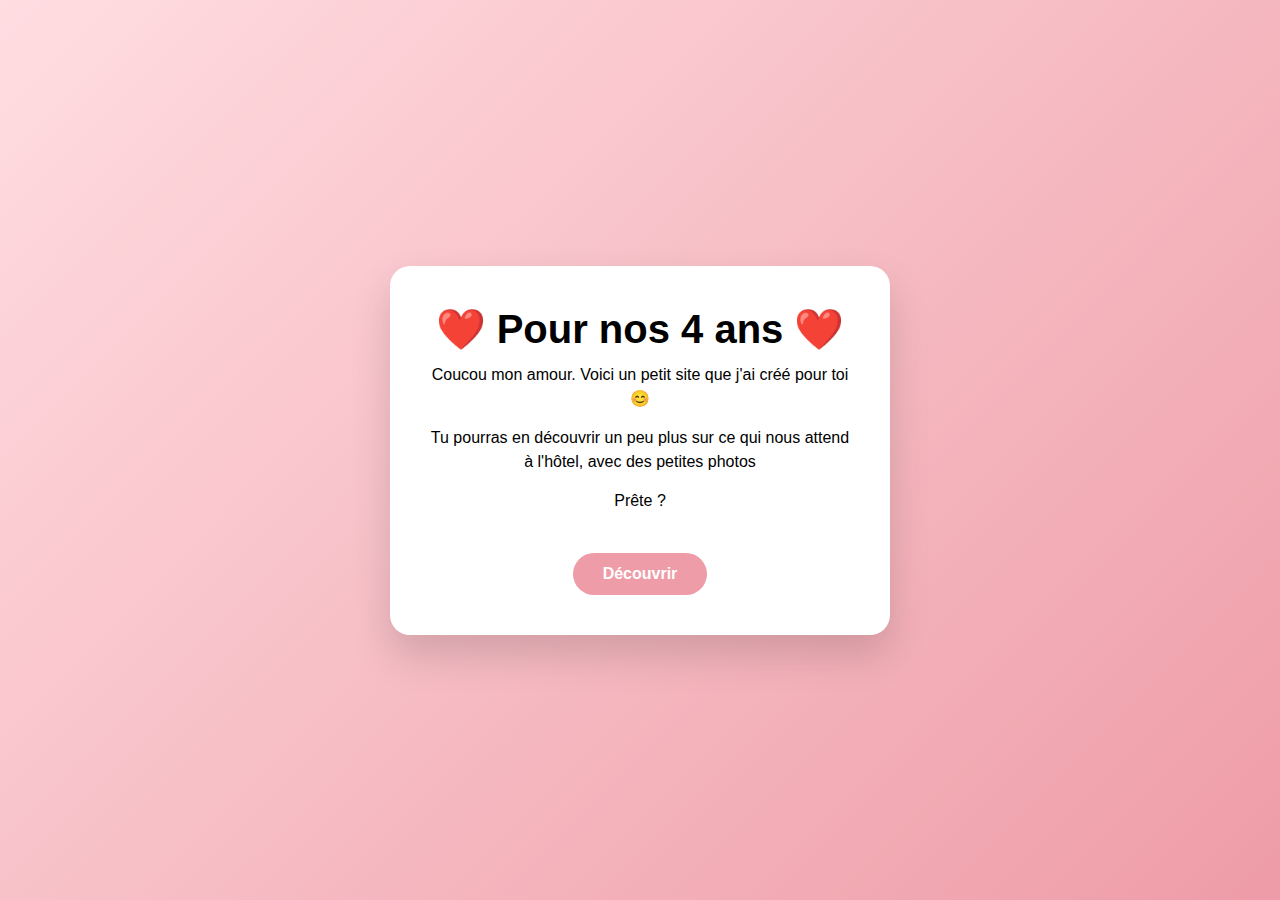
<file: index.html>
<!DOCTYPE html>
<html lang="fr">
<head>
  <meta charset="UTF-8">
  <meta name="viewport" content="width=device-width, initial-scale=1.0">
  <link rel="stylesheet" href="style.css">
  <link rel="prefetch" href="pictures.html">
  <link rel="preload" as="image" href="images/experience.jpg">
  <link rel="preload" as="image" href="images/entrée.jpg">
  <link rel="preload" as="image" href="images/intérieur1.jpg">
  <link rel="preload" as="image" href="images/intérieur2.jpg">
  <link rel="preload" as="image" href="images/extérieur.jpg">
  <link rel="preload" as="image" href="images/chambre1.jpg">
  <link rel="preload" as="image" href="images/chambre2.jpg">
  <link rel="preload" as="image" href="images/spa2.jpg">
  <link rel="preload" as="image" href="images/spa1.jpg">
  <title>❤️ Nos 4 ans ❤️</title>
</head>
<body>
  <div class="container">
    <h1>❤️ Pour nos 4 ans ❤️</h1>
    <p>Coucou mon amour. Voici un petit site que j'ai créé pour toi 😊</p>
    <p>Tu pourras en découvrir un peu plus sur ce qui nous attend à l'hôtel, avec des petites photos</p>
    <p>Prête ?</p>
    <a href="pictures.html" id="discover-btn">Découvrir</a>
  </div>
  
  <script>
    document.getElementById('discover-btn').addEventListener('click', function(e) {
      e.preventDefault();
      document.body.classList.add('fade-out');
      setTimeout(function() {
        window.location.href = 'pictures.html';
      }, 500); // Durée de l'animation en millisecondes
    });
  </script>
</body>
</html>
</file>
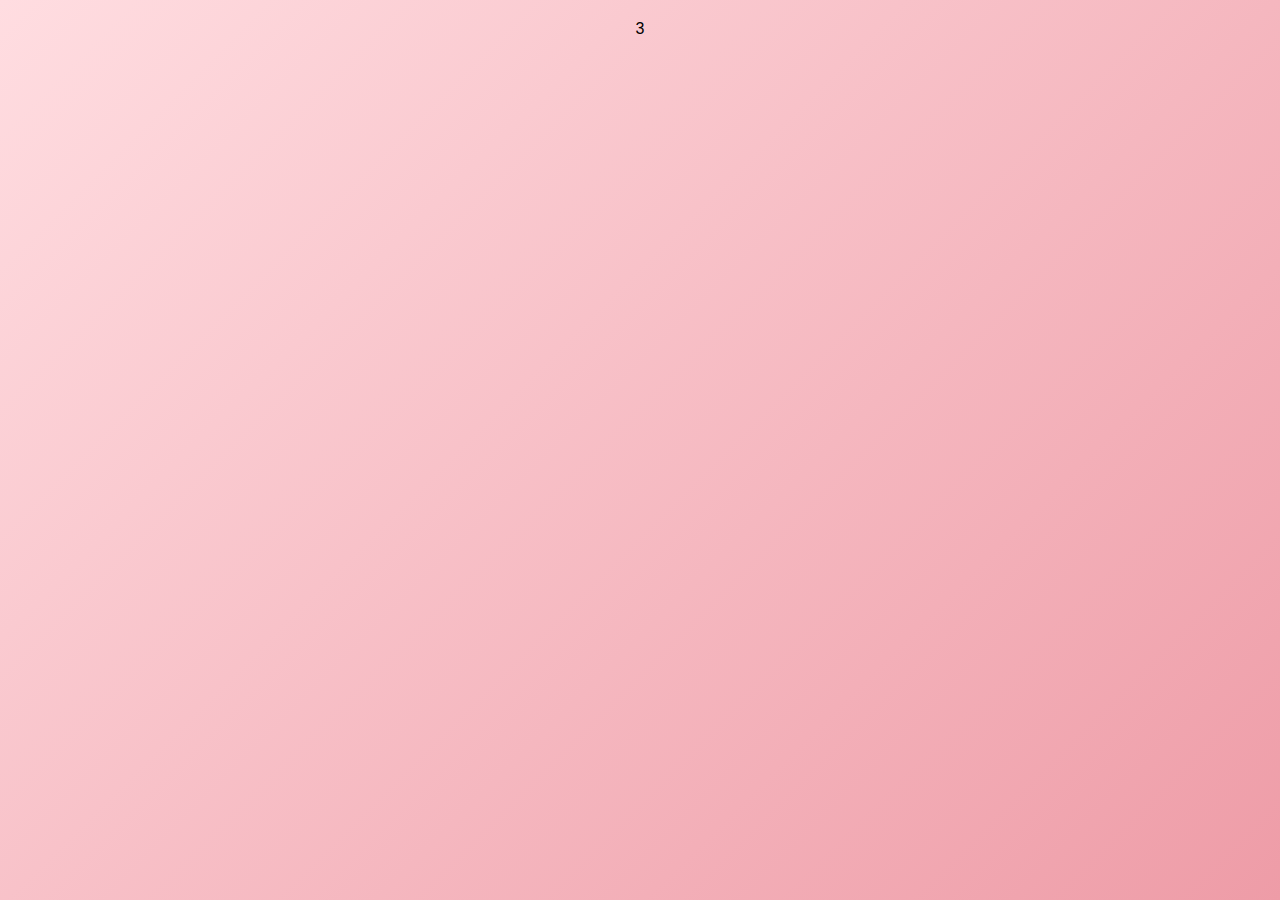
<file: countdown.html>
<!DOCTYPE html>
<html lang="fr">
<head>
  <meta charset="UTF-8">
  <title>...</title>
  <link rel="stylesheet" href="style.css">
</head>
<body>

  <div class="countdown-container">
    <span id="count">3</span>
  </div>

  <script>
    let count = 3;
    const display = document.getElementById("count");

    const interval = setInterval(() => {
      count--;
      display.textContent = count;

      if (count === 0) {
        clearInterval(interval);
        window.location.href = "pictures.html";
      }
    }, 1000);
  </script>

</body>
</html>
</file>
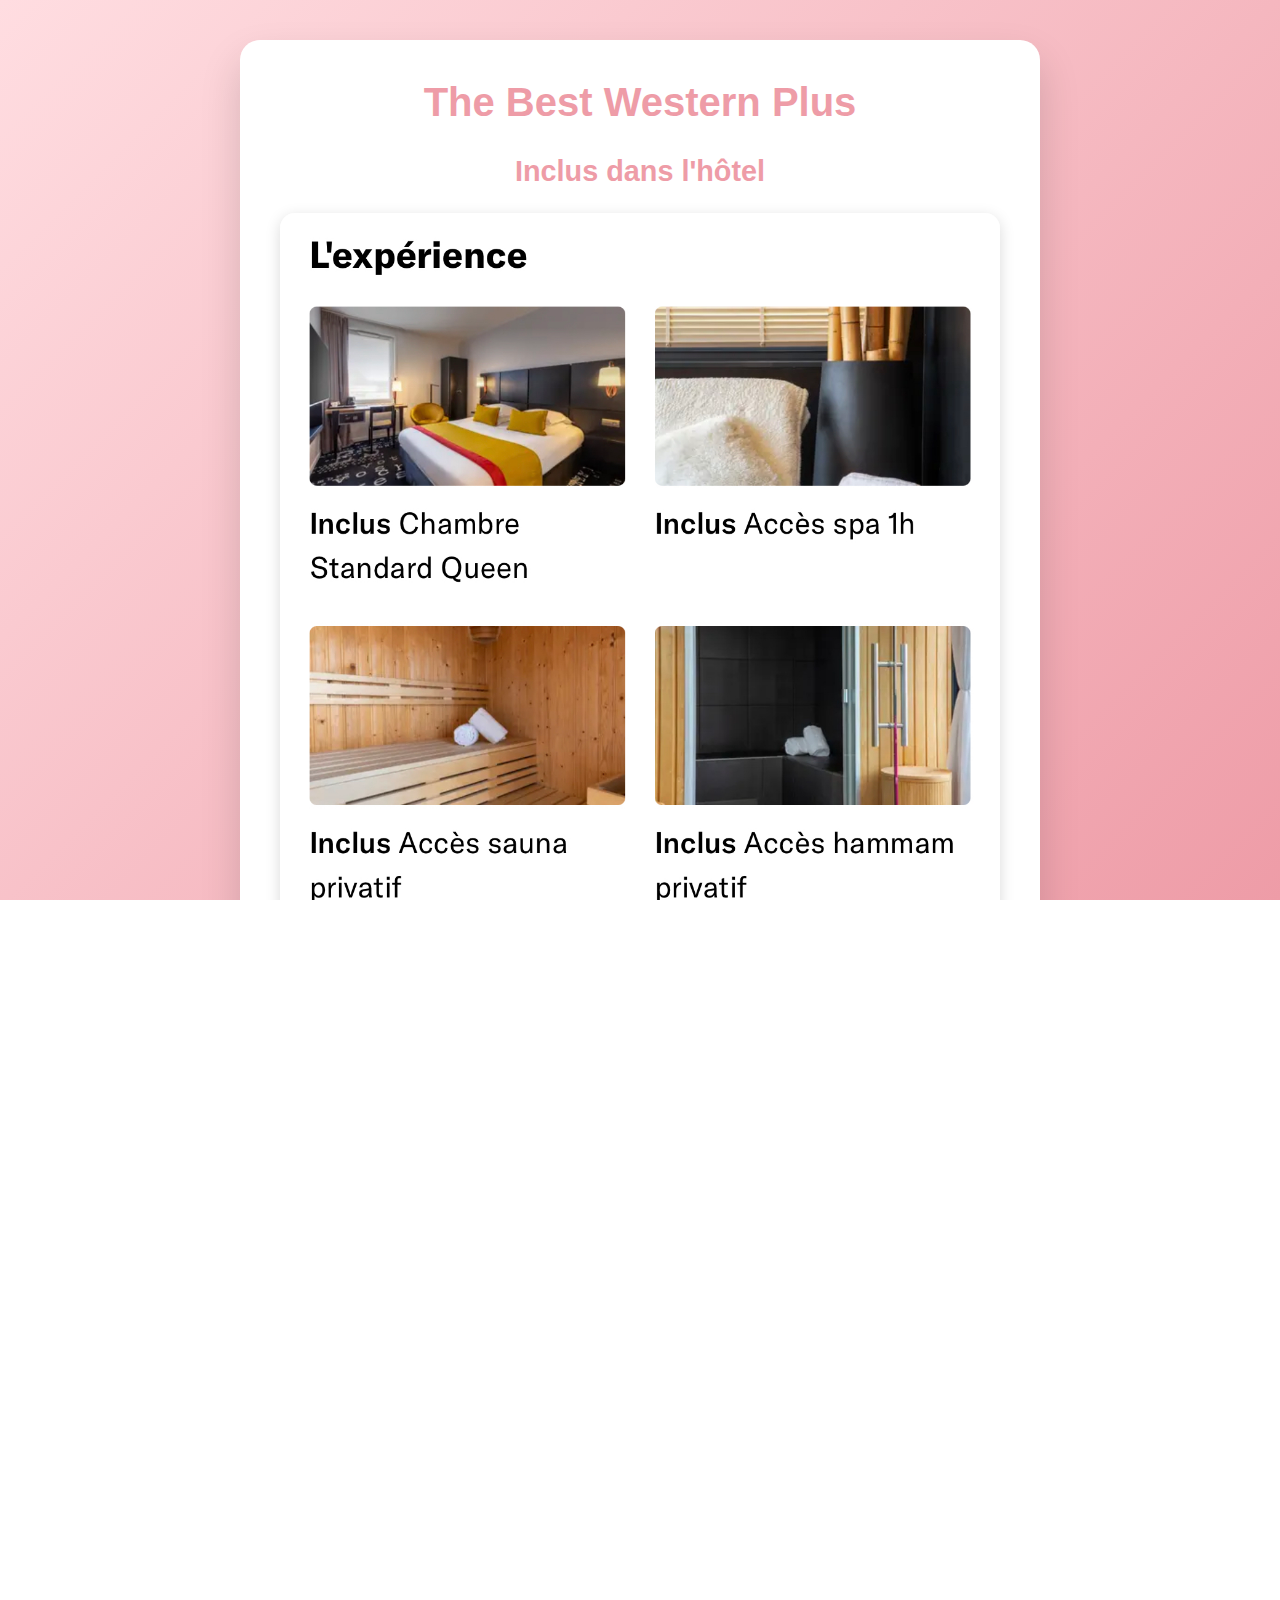
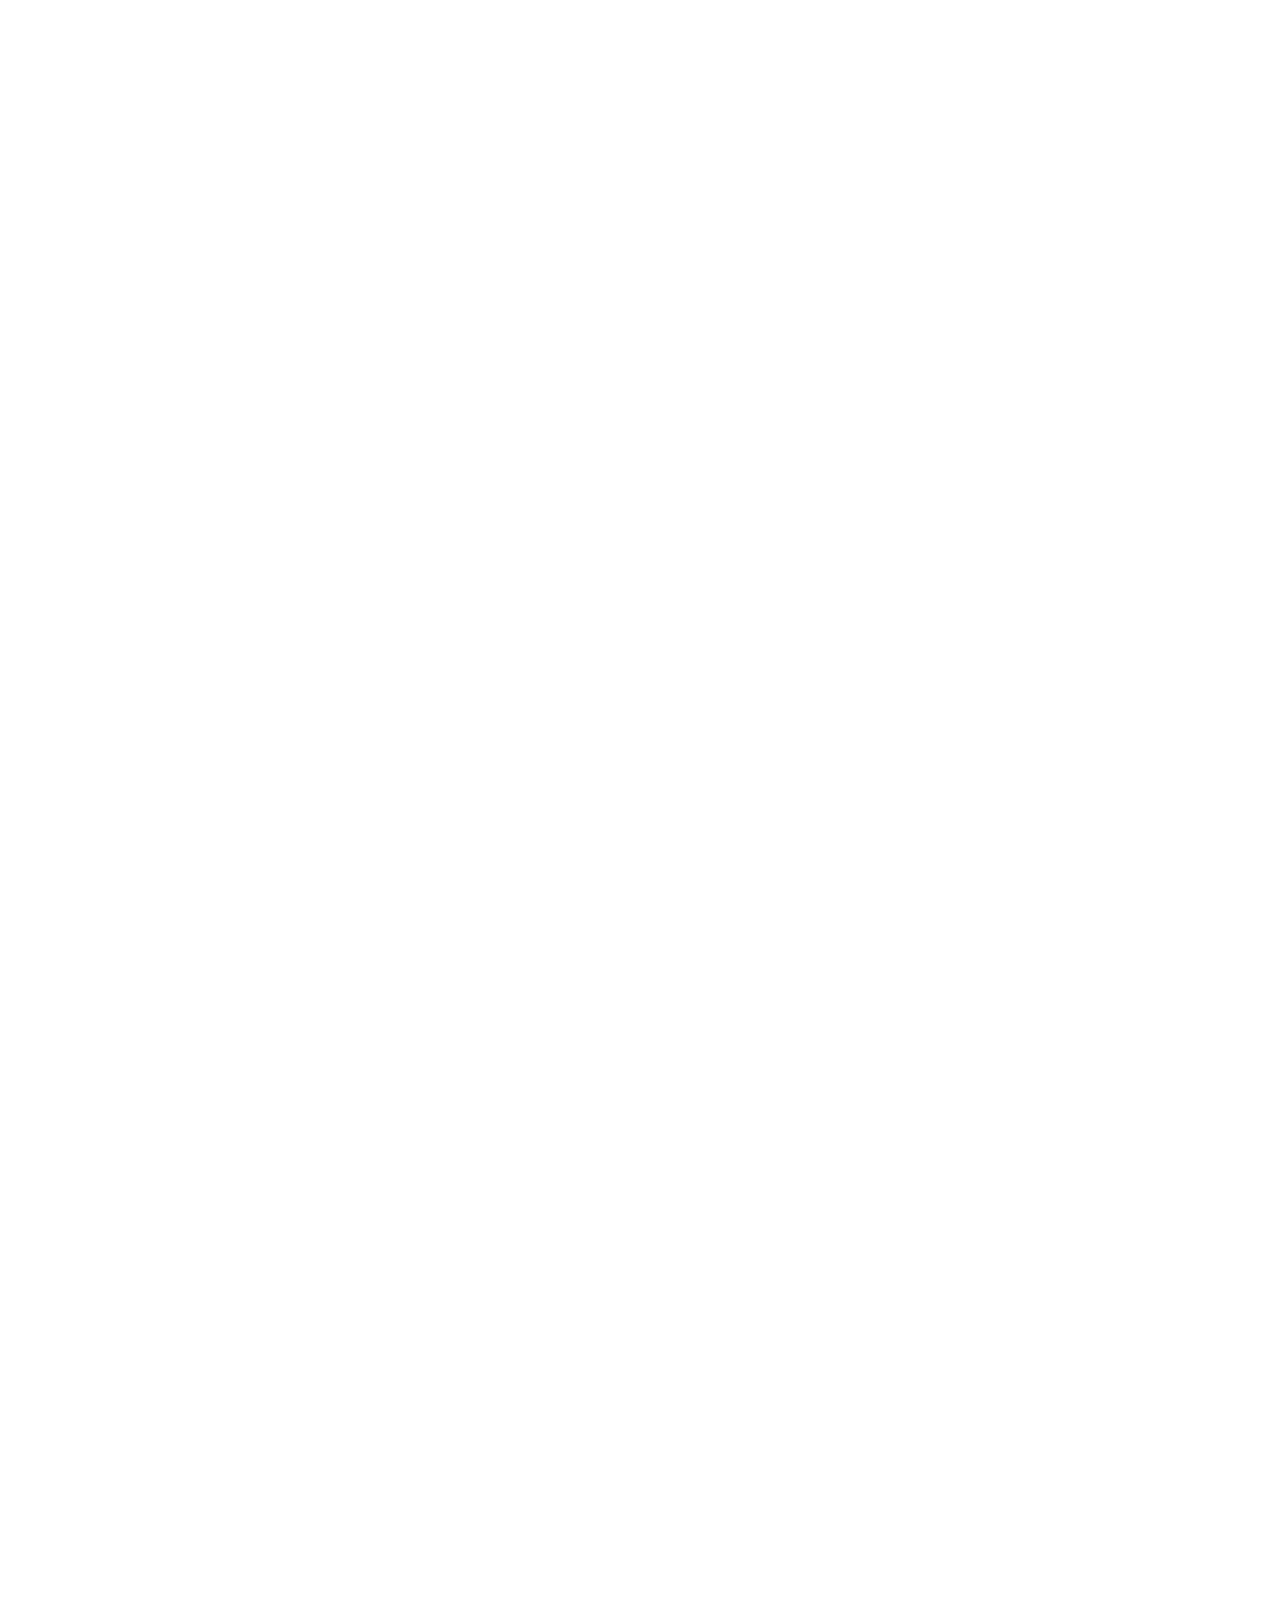
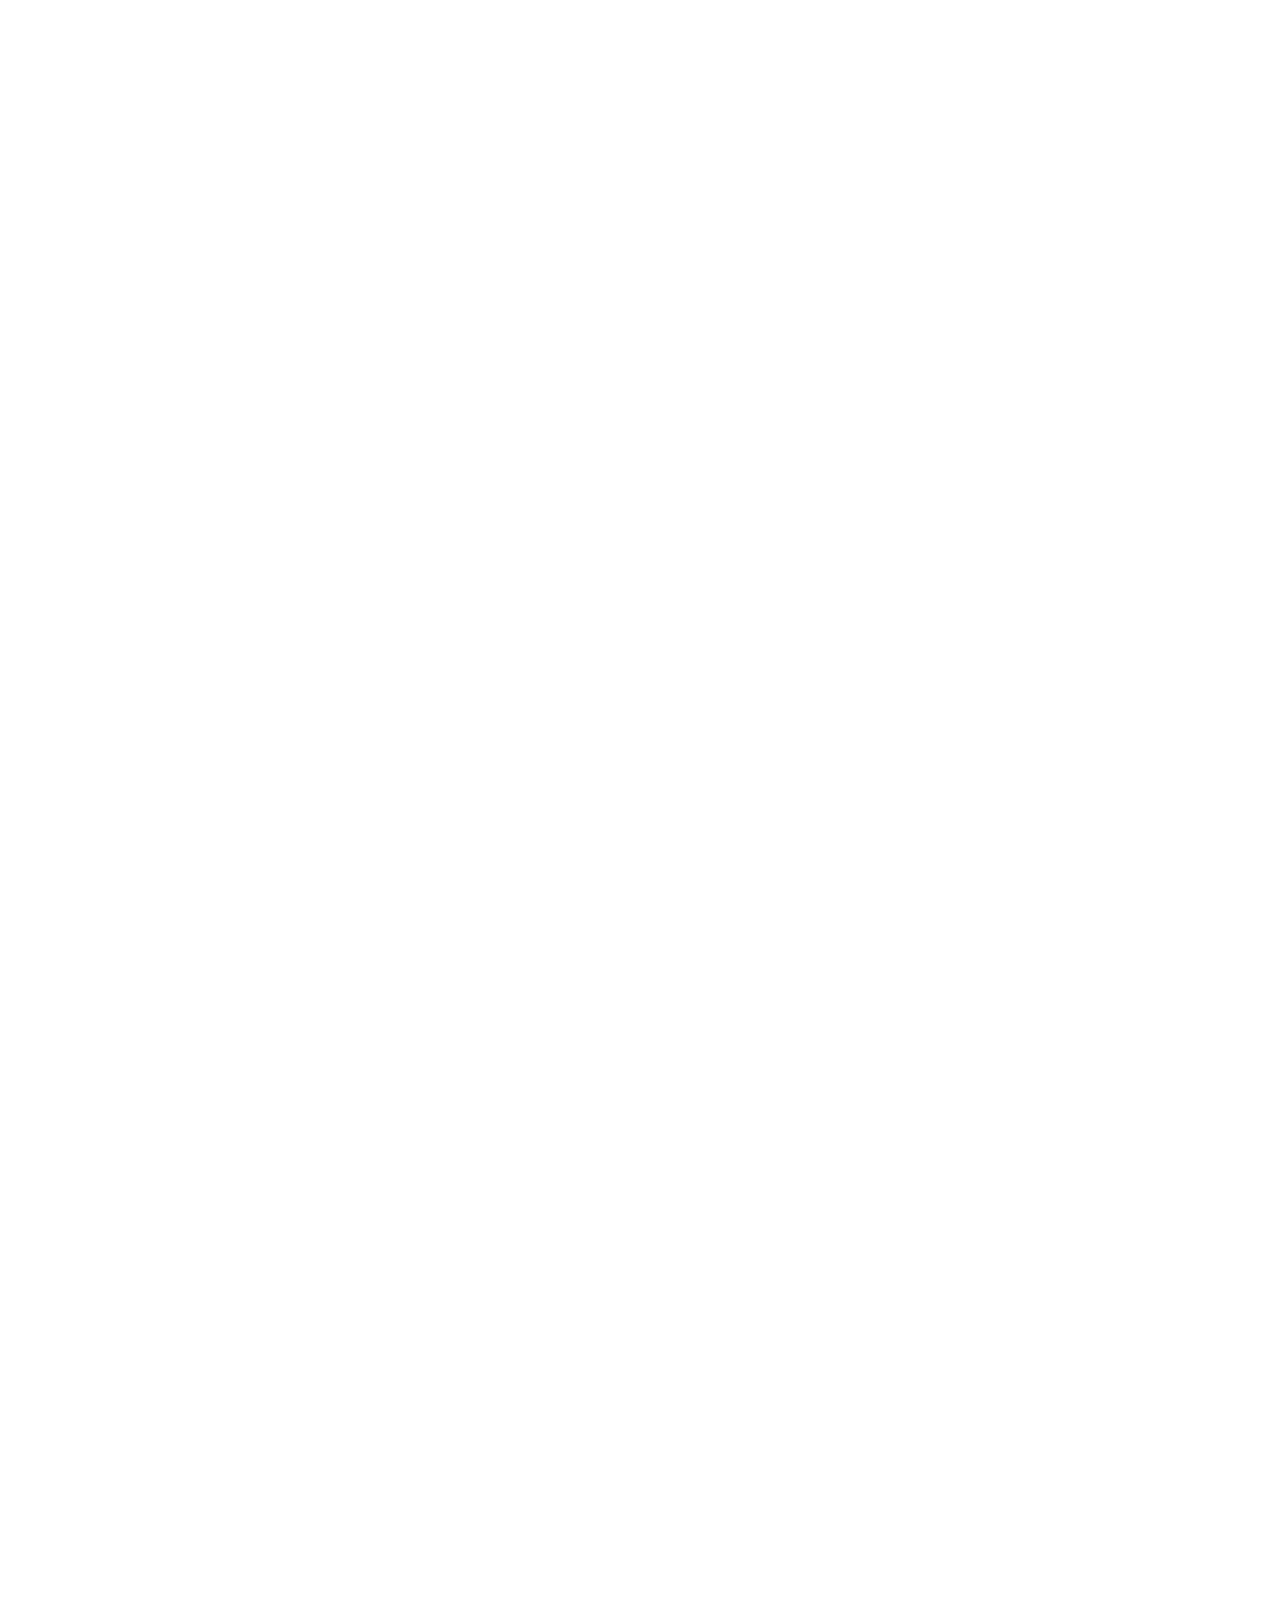
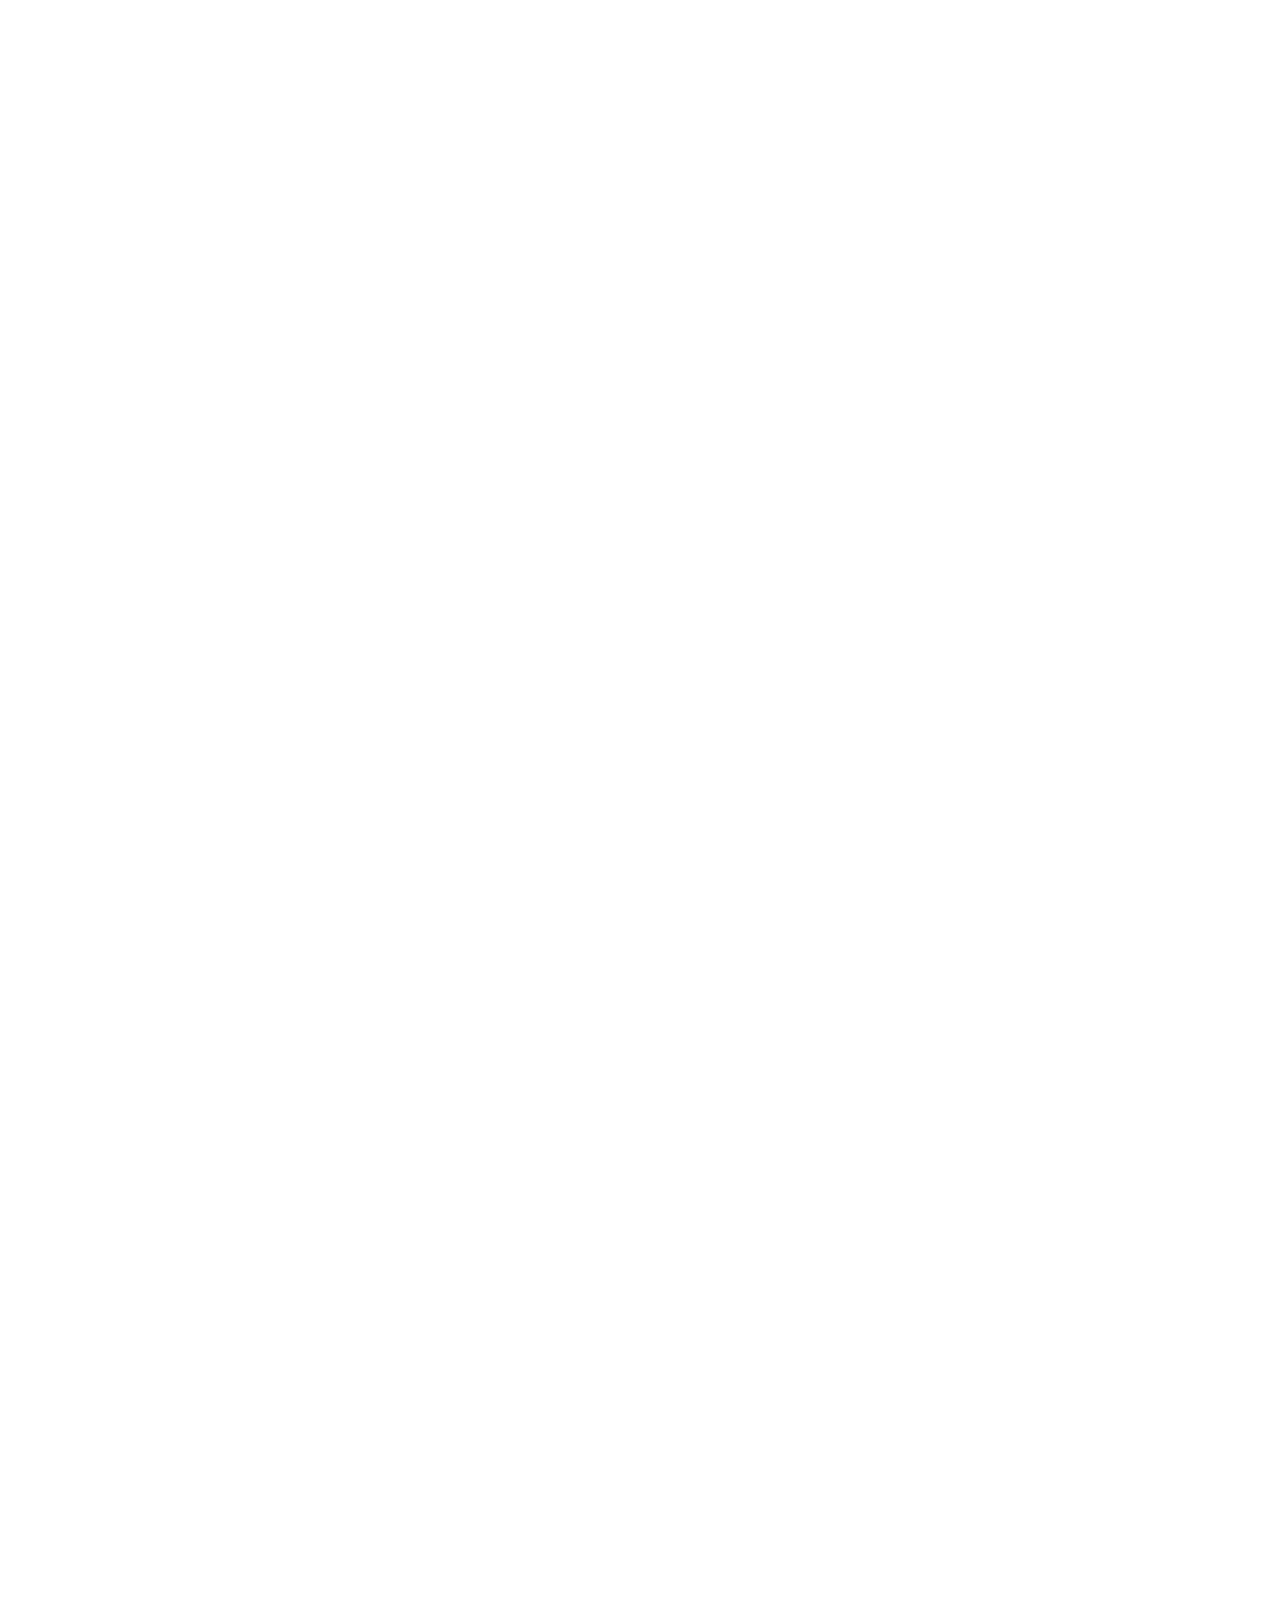
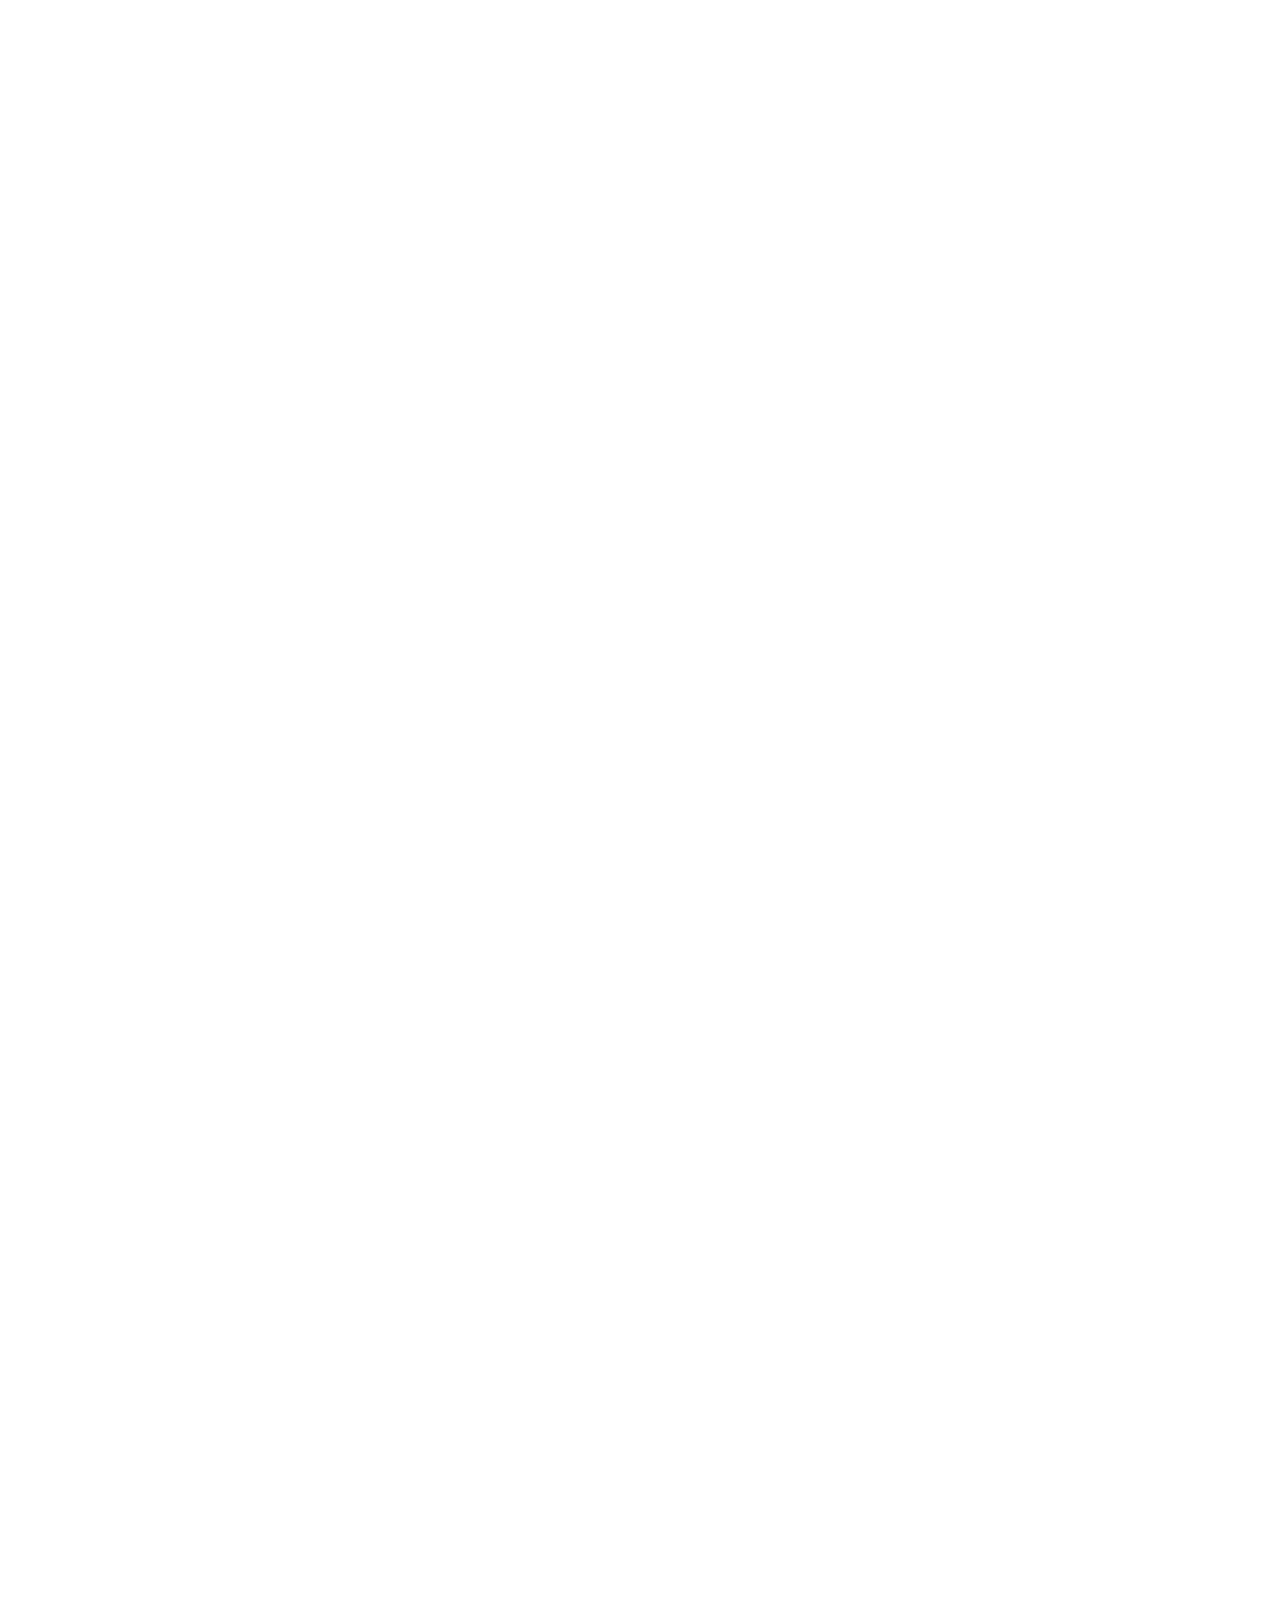
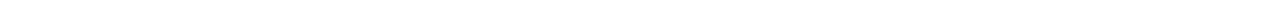
<file: pictures.html>
<!DOCTYPE html>
<html lang="fr">
<head>
  <meta charset="UTF-8">
  <meta name="viewport" content="width=device-width, initial-scale=1.0">
  <link rel="stylesheet" href="style.css">
  <title>❤️ Nos 4 ans ❤️</title>
</head>
<body>
  <div class="pictures-container">
    <h1>The Best Western Plus</h1>

    <h2>Inclus dans l'hôtel</h2>
    <img src="images/experience.jpg">

    <h2>Détails</h2>
    <h3>Entrée</h3>
    <img src="images/entrée.jpg">

    <h3>Intérieur/Extérieur</h3>
    <img src="images/intérieur1.jpg">
    <img src="images/intérieur2.jpg">
    <img src="images/extérieur.jpg">

    <h3>Chambre</h3>
    <p>Je ne sais pas exactement quelle chambre on aura mais voila ce qu'on peut avoir.</p>
    <img src="images/chambre1.jpg">
    <img src="images/chambre2.jpg">

    <h3>Spa privatisé (17h30 - 18h30)</h3>
    <p>Rien que nous deux 😊</p>
    <img src="images/spa2.jpg">
    <img src="images/spa1.jpg">

    <a href="index.html" id="return-btn">Retour</a>
  </div>
  
  <script>
    document.getElementById('return-btn').addEventListener('click', function(e) {
      e.preventDefault();
      document.body.classList.add('fade-out');
      setTimeout(function() {
        window.location.href = 'index.html';
      }, 500); // Durée de l'animation en millisecondes
    });
  </script>
</body>
</html>
</file>
<file: style.css>
* {
  box-sizing: border-box;
  margin: 0;
  padding: 0;
}

html, body {
  margin: 0;
  padding: 0;
  width: 100%;
  height: 100%;
  overflow-x: hidden;
}

body {
  min-height: 100vh;
  font-family: "Arial", sans-serif;
  background: linear-gradient(135deg, #ffdde1, #ee9ca7);
  display: flex;
  justify-content: center;
  align-items: flex-start;
  padding: 20px 0;
  transition: opacity 0.5s ease-out;
}

body.fade-out {
  opacity: 0;
}

.container {
  background: white;
  padding: 40px;
  max-width: 500px;
  width: 90%;
  text-align: center;
  border-radius: 20px;
  box-shadow: 0 20px 40px rgba(0,0,0,0.15);
  align-self: center;
}

h1 {
  margin-bottom: 10px;
  font-size: clamp(1.5rem, 4vw, 2.5rem);
}

p {
  margin-bottom: 15px;
  line-height: 1.5;
}

a {
  display: inline-block;
  margin-top: 25px;
  padding: 12px 30px;
  background: #ee9ca7;
  color: white;
  text-decoration: none;
  border-radius: 30px;
  font-weight: bold;
  transition: transform 0.2s, box-shadow 0.2s;
}

a:hover {
  transform: translateY(-2px);
  box-shadow: 0 8px 20px rgba(0,0,0,0.2);
}

.pictures-container {
  width: 100%;
  max-width: 800px;
  margin: 0 auto;
  padding: 30px 20px;
  background: white;
  border-radius: 20px;
  box-shadow: 0 20px 40px rgba(0,0,0,0.15);
}

.pictures-container h1 {
  text-align: center;
  color: #ee9ca7;
  margin-bottom: 30px;
  font-size: clamp(1.8rem, 5vw, 2.5rem);
  white-space: nowrap;
}

.pictures-container h2 {
  text-align: center;
  color: #ee9ca7;
  margin: 40px 0 20px 0;
  font-size: clamp(1.3rem, 4vw, 1.8rem);
  font-weight: 600;
}

.pictures-container h2:first-of-type {
  margin-top: 20px;
}

.pictures-container h3 {
  text-align: left;
  color: #ee9ca7;
  margin: 30px 0 15px 0;
  font-size: clamp(1.1rem, 3.5vw, 1.5rem);
  font-weight: 600;
  padding-left: 10px;
  border-left: 4px solid #ee9ca7;
}

.pictures-container p {
  text-align: left;
  color: #555;
  margin: 0 0 20px 0;
  line-height: 1.6;
  font-size: clamp(0.95rem, 2.5vw, 1.1rem);
  padding: 0 10px;
}

.pictures-container img {
  width: 100%;
  max-width: 100%;
  height: auto;
  display: block;
  margin: 25px auto;
  border-radius: 15px;
  box-shadow: 0 4px 15px rgba(0,0,0,0.15);
  transition: transform 0.3s ease, box-shadow 0.3s ease;
}

.pictures-container img:hover {
  transform: translateY(-5px);
  box-shadow: 0 8px 25px rgba(0,0,0,0.25);
}

img {
  width: clamp(100px, 90vw, 500px);
  max-width: 100%;
  height: auto;
}

@media (min-width: 768px) {
  .pictures-container {
    padding: 40px;
    border-radius: 20px;
    margin: 20px auto;
    min-height: auto;
  }
  
  img {
    max-width: 600px;
  }
}
</file>
